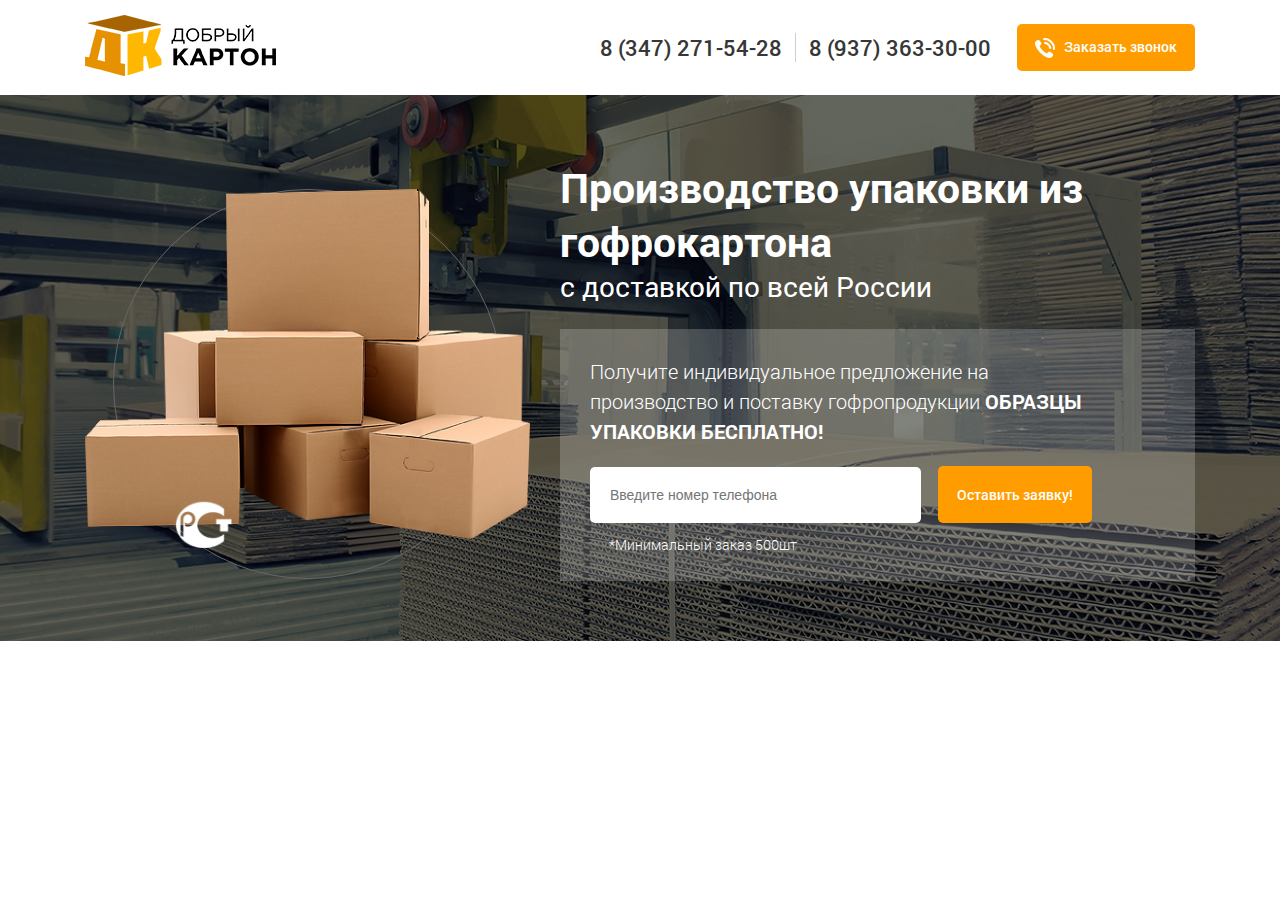
<file: Новая папка/index.html>
<!DOCTYPE html>
<html lang="en">
	<head>
		<meta charset="utf-8">
		<meta name="viewport" content="width=device-width, initial-scale=1, shrink-to-fit=no">
		<meta name="description" content="">
		<meta name="author" content="">
		<link rel="icon" href="img/header-logo.png">

		<title>Good cardboard</title>

		<!-- Bootstrap core CSS -->
		<link href="css/bootstrap-grid.min.css" rel="stylesheet">

		<!-- Custom styles for this template -->
		<link href="css/style.css" rel="stylesheet">
	</head>

	<body>
		
		<header class="header">
			<div class="container">
				<div class="row align-items-center">
					<div class="col-4">
						<div class="header-logo">
							<img src="img/header-logo.png" alt="Good cardboard" class="header-logo__img">
						</div>
					</div>
					<div class="col-8">
						<div class="header-contacts">
							<div class="header-contacts__phone">
								8 (347) 271-54-28
							</div>
							<div class="header-contacts__phone">
								8 (937) 363-30-00
							</div>
							<button class="button header-contacts__button">
								<img src="img/header-button__phone.png" alt="photo of phone">
								Заказать звонок
							</button>
						</div>
					</div>
				</div>
			</div>
		</header>

		<section class="main">
			<div class="container">
				<div class="row align-items-center">
					<div class="col-5">
						<div class="main-img">
							<img src="img/section-main/2-layers.png" alt="Carton">
						</div>
					</div>
					<div class="col-7">
						<div class="main-text__title">
							Производство упаковки из гофрокартона
						</div>
						<div class="main-text__subtitle">
							с доставкой по всей России
						</div>
						<div class="main-text__form">
							<div class="form-title">
								Получите индивидуальное предложение на производство и поставку гофропродукции <span class="form-title__important">Образцы упаковки бесплатно!</span>
							</div>
							<form action="#" class="form">
								<input type="tel" placeholder="Введите номер телефона">
								<button class="button button_big">Оставить заявку!</button>
								<div class="form-title__min">*Минимальный заказ 500шт</div>
							</form>
						</div>
					</div>
				</div>
			</div>
		</section>
		
		<section class="popup">
			<div class="container">
				<div class="col-8 align-items-center">
					<div class="popup-wrapper">
						<div class="popup-close">&times;</div>
						<div class="popup-title">
							Форма обратной связи
						</div>
						<div class="popup-wrapper__img">
							<div class="popup-subtitle">
								Получите индивидуальное предложение <span class="popup-subtitle__important">на производство и поставку изделий</span>
							</div>
							<div class="popup-subtitle__phone">
								Введите ваш номер телефона:
							</div>
							<form action="#" class="popup-form">
								<input type="tel" placeholder="+7 (ХХХ) ХХХ-ХХ-ХХ">
								<button class="button button_big">Оставить заявку!</button>
								<div class="popup-form__min">*Минимальный заказ 500шт</div>
							</form>
						</div>
					</div>
				</div>
			</div>
		</section>

		<script src="https://code.jquery.com/jquery-3.2.1.slim.min.js"></script>
		
		<script>
			$(document).ready(function(){
				$('.header-contacts__button').on("click", function(){
					$('.popup').show();
				});
				$('.popup-close').on("click", function(){
					$('.popup').hide();
				});
			});
		</script>

		
	</body>
</html>
</file>
<file: Новая папка/css/style.css>
body {
  font-family: Roboto Regular, sans-serif;
}

img {
  max-width: 100%;
}

body {
  margin: 0;
}

@font-face {
  font-family: 'Roboto Regular';
  src: url("../fonts/Roboto-Regular.ttf") format("truetype");
  font-weight: normal;
  font-style: normal;
}

@font-face {
  font-family: 'Roboto Black';
  src: url("../fonts/Roboto-Black.ttf") format("truetype");
  font-weight: normal;
  font-style: normal;
}

@font-face {
  font-family: 'Roboto Medium';
  src: url("../fonts/Roboto-Medium.ttf") format("truetype");
  font-weight: normal;
  font-style: normal;
}

@font-face {
  font-family: 'Roboto Bold';
  src: url("../fonts/Roboto-Bold.ttf") format("truetype");
  font-weight: normal;
  font-style: normal;
}

@font-face {
  font-family: 'Roboto Light';
  src: url("../fonts/Roboto-Light.ttf") format("truetype");
  font-weight: normal;
  font-style: normal;
}

.header {
  margin-top: 15px;
  margin-bottom: 15px;
}

.header-contacts {
  display: -webkit-box;
  display: -ms-flexbox;
  display: flex;
  -webkit-box-pack: end;
  -ms-flex-pack: end;
  justify-content: flex-end;
  -webkit-box-align: center;
  -ms-flex-align: center;
  align-items: center;
}

.header-contacts__phone {
  margin-right: 13px;
  font-size: 22px;
  color: #373737;
  font-family: 'Roboto Medium', sans-serif;
}

.header-contacts__phone:first-child {
  border-right: 1px solid #cfcfd0;
  padding-right: 13px;
}

.button {
  color: #ffffff;
  background-color: #ff9d00;
  border: none;
  padding: 13px 18px;
  border-radius: 5px;
  margin-left: 13px;
  font-size: 14px;
  font-family: Roboto Medium, sans-serif;
}

.button:hover {
  background-color: #ffa71a;
  cursor: pointer;
}

.button:focus {
  outline: none;
}

.button img {
  vertical-align: middle;
  margin-right: 6px;
}

.button_big {
  padding: 19px;
}

.main {
  position: relative;
  padding-top: 65px;
  padding-bottom: 60px;
  background: #373737 url("../img/section-main/Layer_54.jpg") center no-repeat;
  background-size: cover;
  color: #ffffff;
  z-index: 1;
}

.main::before {
  content: '';
  display: block;
  position: absolute;
  right: 0;
  top: 0;
  width: 100%;
  height: 100%;
  background-color: rgba(0, 0, 0, 0.6);
  z-index: 0;
}

.main-img {
  position: relative;
}

.main-img::before {
  content: '';
  position: absolute;
  z-index: -1;
  width: 390px;
  height: 390px;
  left: 50%;
  margin-left: -195px;
  border: 1px solid #ffffff;
  border-radius: 50%;
}

.main-text__title {
  font-family: 'Roboto Bold', sans-serif;
  color: #ffffff;
  font-size: 41px;
}

.main-text__subtitle {
  font-size: 28px;
  color: #ffffff;
  font-family: 'Roboto Regular', sans-serif;
  margin-bottom: 24px;
}

.main-text__form {
  background-color: rgba(255, 255, 255, 0.2);
  padding: 27px 30px;
}

.form input {
  border: none;
  padding: 20px;
  border-radius: 5px;
  margin-bottom: 12px;
  padding-right: 130px;
  font-size: 14px;
}

.form-title {
  padding-right: 82px;
  font-family: 'Roboto Light';
  font-size: 20px;
  line-height: 30px;
  margin-bottom: 20px;
}

.form-title__important {
  text-transform: uppercase;
  font-family: 'Roboto Bold';
}

.form-title__min {
  margin-left: 19px;
  font-family: 'Roboto Light';
  font-size: 14px;
}

.popup {
  position: fixed;
  width: 100%;
  height: 100%;
  background-color: rgba(0, 0, 0, 0.5);
  z-index: 3;
  display: none;
  top: 0;
}

.popup-close {
  top: -30px;
  position: fixed;
  left: 100%;
  font-size: 30px;
  cursor: pointer;
}

.popup-wrapper {
  text-align: center;
  position: fixed;
  left: 50%;
  -webkit-transform: translateX(-50%);
  transform: translateX(-50%);
  margin-top: 100px;
  color: #fff;
  max-width: 750px;
  max-height: 280px;
}

.popup-wrapper__img {
  background: url("../img/Rectangle_1_copy_3.jpg");
  background-size: cover;
}

.popup-title {
  font-size: 21px;
  padding: 23px 0px;
  background-color: #ff9d00;
  line-height: 22px;
  text-transform: uppercase;
  font-family: 'Roboto Medium', sans-serif;
}

.popup-subtitle {
  padding-top: 41px;
  line-height: 27px;
  font-size: 30px;
  margin-bottom: 23px;
}

.popup-subtitle__important {
  font-size: 24px;
}

.popup-subtitle__phone {
  font-size: 20px;
  font-family: 'Roboto Light', sans-serif;
  margin-bottom: 17px;
}

.popup-form input {
  padding: 21px 220px 21px 18px;
  border: none;
  border-radius: 5px;
  margin-bottom: 9px;
}

.popup-form__min {
  font-size: 14px;
  font-family: 'Roboto Light', sans-serif;
  padding-bottom: 49px;
}
</file>
